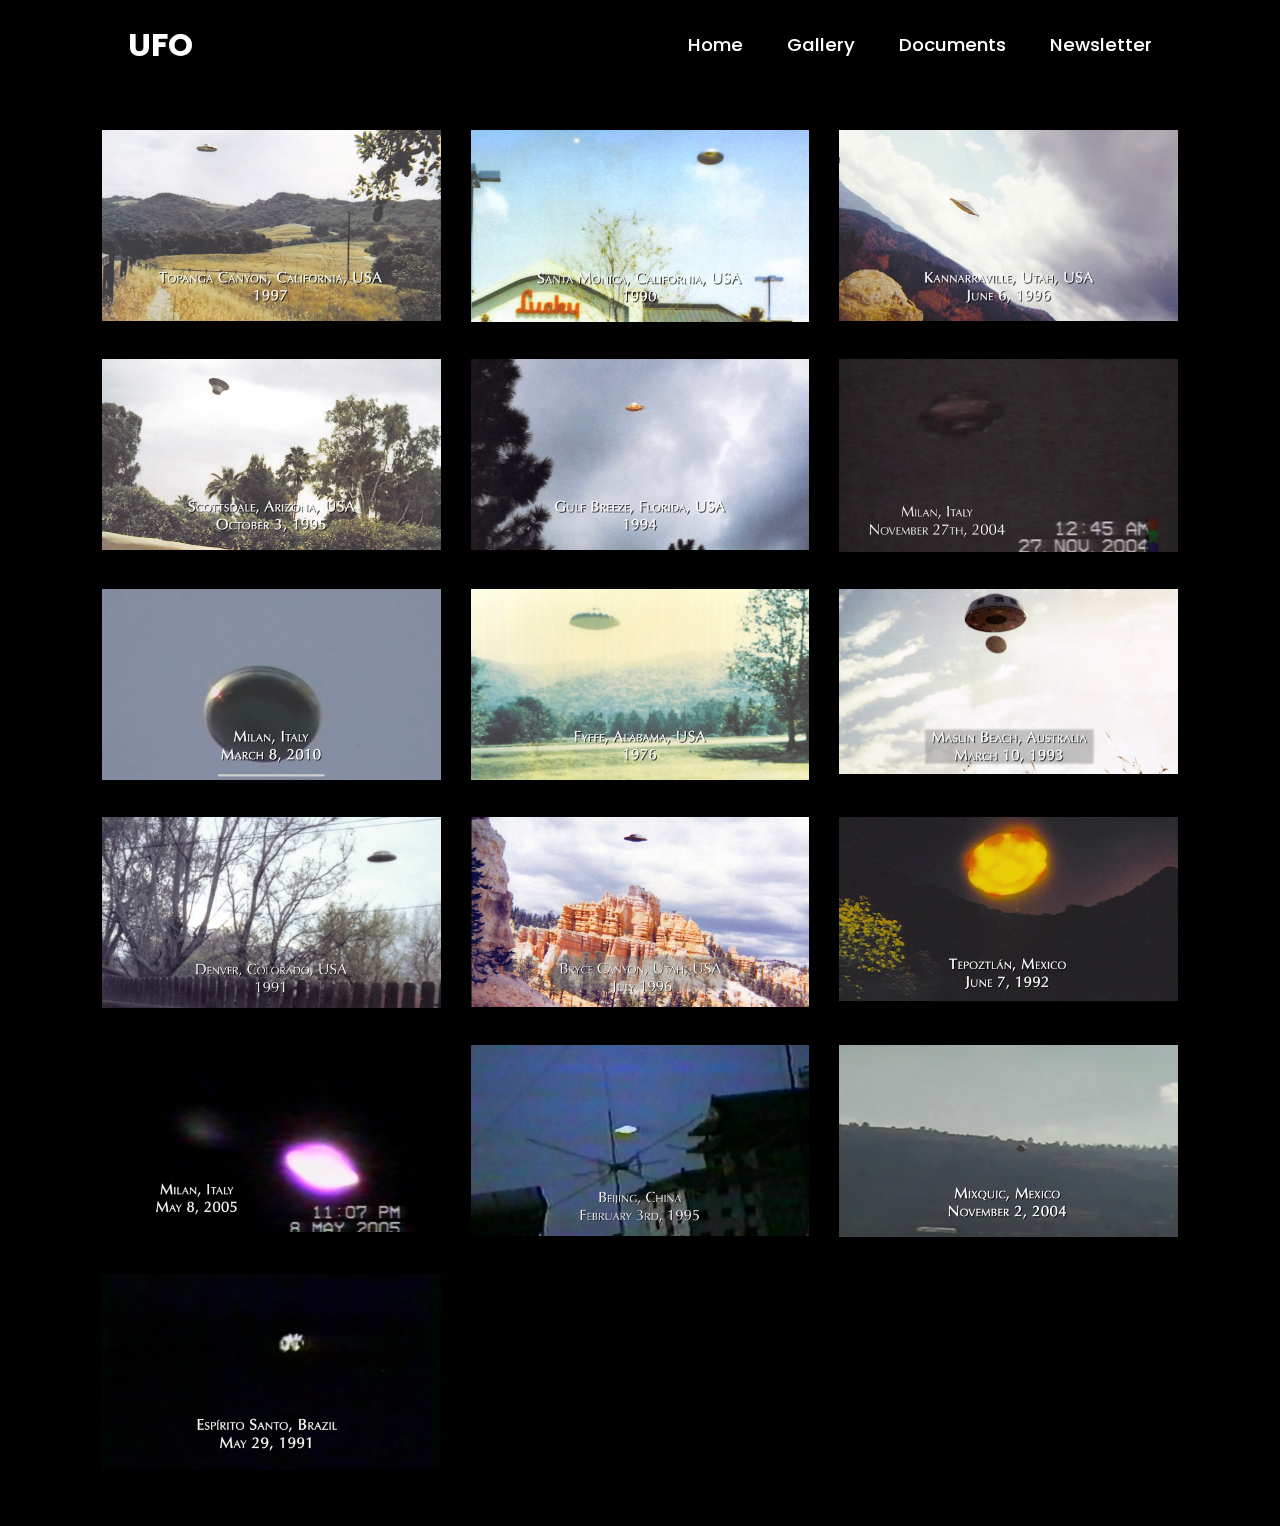
<file: gallery.html>
<!DOCTYPE html>
<html lang="en">
<head>
    <meta charset="UTF-8">
    <meta name="viewport" content="width=device-width, initial-scale=1.0">
    <title>Gallery</title>
    <link rel="stylesheet" type="text/css" href="style.css">
    <link rel="stylesheet" type="text/css" href="lightbox.css">
    <link href='https://unpkg.com/boxicons@2.1.4/css/boxicons.min.css' rel='stylesheet'>
</head>
<body class="gallerybody">
    <header class="header">
        <a href="#" class="logo">UFO</a>

        <input type="checkbox" id="check">
        <label for="check" class="icons">
            <i class='bx bx-menu' id="menu-icon"></i>
            <i class='bx bx-x' id="close-icon"></i>
        </label>

        <nav class="navbar">
            <a href="index.html" style="--i:0;">Home</a>
            <a href="gallery.html" style="--i:1;">Gallery</a>
            <a href="documents.html" style="--i:2;">Documents</a>
            <a href="newsletter.html" style="--i:3;">Newsletter</a>
        </nav>
    </header>   

    <div class="container">
        <div class="gallery">
            <a href="images/1.jpg" data-lightbox="ufos" data-title="Topanga Canyon, California, USA 1997">
                <img src="images/1.jpg">
            </a>
            <a href="images/2.jpg" data-lightbox="ufos" data-title="Santa Monica, California, USA 1990">
                <img src="images/2.jpg">
            </a>
            <a href="images/3.jpg" data-lightbox="ufos" data-title="Kannarraville, Utah, USA June 6, 1996">
                <img src="images/3.jpg">
            </a>
            <a href="images/4.jpg" data-lightbox="ufos" data-title="Scottsdale, Arizona, USA October 3, 1995">
                <img src="images/4.jpg">
            </a>
            <a href="images/5.jpg" data-lightbox="ufos" data-title="Gulf Breeze, Florida, USA 1994">
                <img src="images/5.jpg">
            </a>
            <a href="images/6.jpg" data-lightbox="ufos" data-title="Milan, Italy November 27th, 2004">
                <img src="images/6.jpg">
            </a>
            <a href="images/7.jpg" data-lightbox="ufos" data-title="Milan, Italy March 8th, 2010">
                <img src="images/7.jpg">
            </a>
            <a href="images/8.jpg" data-lightbox="ufos" data-title="Fyffe, Alabama, USA 1976">
                <img src="images/8.jpg">
            </a>
            <a href="images/9.jpg" data-lightbox="ufos" data-title="Maslin Beach, Australia March 10, 1993">
                <img src="images/9.jpg">
            </a>
            <a href="images/10.jpg" data-lightbox="ufos" data-title="Denver, Colorado, USA 1991">
                <img src="images/10.jpg">
            </a>
            <a href="images/11.jpg" data-lightbox="ufos" data-title="Bryce Canyon, Utah, USA July 1996">
                <img src="images/11.jpg">
            </a>
            <a href="images/12.jpg" data-lightbox="ufos" data-title="Tepoztlan, Mexico June 7, 1992">
                <img src="images/12.jpg">
            </a>
            <a href="images/13.jpg" data-lightbox="ufos" data-title="Milan, Italy May 8, 2005">
                <img src="images/13.jpg">
            </a>
            <a href="images/14.jpg" data-lightbox="ufos" data-title="Beijing, China February 3rd, 1995">
                <img src="images/14.jpg">
            </a>
            <a href="images/15.jpg" data-lightbox="ufos" data-title="Mixquic, Mexico November 2, 2004">
                <img src="images/15.jpg">
            </a>
            <a href="images/16.jpg" data-lightbox="ufos" data-title="Espirto Santo, Brazil May 29, 1991">
                <img src="images/16.jpg">
            </a>
        </div>
    </div>
    <script src="lightbox-plus-jquery.js"></script>
    <script src="script.js"></script>
</body>
</html>
</file>
<file: style.css>
@import url("https://fonts.googleapis.com/css2?family=Poppins:wght@300;400;500;600;700;800;900&display=swap");

* {
    margin: 0;
    padding: 0;
    box-sizing: border-box;
    font-family: 'Poppins', sans-serif;
}

.container {
    width: 100%;
    min-height: 100vh;
    display: flex;
    align-items: center;
    padding: 50px 8%;
}

.gallery {
    display: grid;
    grid-template-columns: repeat(auto-fit, minmax(250px, 1fr));
    grid-gap: 30px;
    padding-top: 80px;
}

.gallery img{
    width: 100%;
}

.gallerybody {
    width: 100%;
    height: 100vh;
    background-image: url(https://th.bing.com/th/id/R.74f9320899a7366f4672c602c5f83018?rik=ksKpOunST%2bYvTw&pid=ImgRaw&r=0);
    background-repeat: repeat;
    background-size: cover;
    background-position: center;
}

.back-video {
    position: absolute;
    right: 0;
    bottom: 0;
    z-index: -1;
}

/* ALTERNATE BACKGROUNDS

.background {
    width: 100%;
    height: 100vh;
    background-image: url(https://i.pinimg.com/originals/0e/68/9f/0e689f403231cc5c0b4a1571dc75ad59.jpg);
    background-repeat: no-repeat;
    background-size: cover;
    background-position: center;
}

.newsbackground {
    width: 100%;
    height: 100vh;
    background-image: url(https://1.bp.blogspot.com/-lcPhw7h8Mvs/XroAzRiXFSI/AAAAAAAAPUI/qEsRSTanu0Y3UGlemlAC4Il3lB_GYp4cgCLcBGAsYHQ/s1600/wallpaper-grey-simple-4k.jpg);
    background-repeat: no-repeat;
    background-size: cover;
    background-position: center;
}

*/

.newscontainer {
    padding: 200px 40px;
    text-align: center;
    color: white;
}

.newscontainer p {
    max-width: 600px;
    margin: 40px auto;
    font-size: 15px;
    font-weight: 300;
}

#news {
    color: white;
    -webkit-text-stroke: 1px #fff;
}

body {
    background-color: black;
    color: #ffffff;
}

section {
    display: grid;
    place-items: center;
    align-content: center;
    text-align: center;
    min-height: 100vh;
}

.email-box {
    height: 40px;
    display: flex;
    justify-content: center;
}

.email-box i {
    background: #2f3542;
    width: 40px;
    line-height: 40px;
}

.tbox,.btn {
    border: none;
    outline: none;
}

.tbox {
    width: 0px;
    transition: 0.6s;
}

.email-box:hover > .tbox,.tbox:focus {
    width: 260px;
    padding: 0 10px;
}

.btn {
    background: #2f3542;
    color: white;
    padding: 0 10px;
    text-transform: uppercase;
    cursor: pointer;
}

span {
    margin-top: 10px;
    display: block;
}

.header {
    position: fixed;
    top: 0;
    left: 0;
    width: 100%;
    padding: 1.3rem 10%;
    display: flex;
    justify-content: space-between;
    align-items: center;
    z-index: 100;
}

.header::before {
    content: '';
    position: absolute;
    top: 0;
    left: 0;
    width: 100%;
    height: 100%;
    background: rgba(0, 0, 0, .1);
    backdrop-filter: blur(50px);
    z-index: -1;
}

.header::after {
    content: '';
    position: absolute;
    top: 0;
    left: -100%;
    width: 100%;
    height: 100%;
    background: linear-gradient(90deg, transparent, rgba(255, 255, 255, .4), transparent);
    transition: .5s;
}

.header:hover:after {
    left: 100%;
}

.logo {
    font-size: 2rem;
    color: #fff;
    text-decoration: none;
    font-weight: 700;
}

.navbar a {
    font-size: 1.15rem;
    color: #fff;
    text-decoration: none;
    font-weight: 500;
    margin-left: 2.5rem;
}

#check {
    display: none;
}

.icons {
    position: absolute;
    right: 5%;
    font-size: 2.8rem;
    color: #fff;
    cursor: pointer;
    display: none;   
}

.contentdoc {
    text-align: center;
    margin-top: 250px;

}

.contentdoc h1 {
    font-size: 70px;
    color: #fff;
    font-weight: 600;
    transition: 0.5s;
}

.contentdoc h1:hover {
    -webkit-text-stroke: 2px #fff;
    color: transparent;
}               

/* BREAKPOINTS */

@media (max-width: 992px) {
    .header {
        padding: 1.3rem 5%;
    }
}

@media (max-width: 768px) {
    .icons {
        display: inline-flex;
    }

#check:checked~.icons #menu-icon {
    display: none;
}

.icons #close-icon {
    display: none;
}

#check:checked~.icons #close-icon {
    display: block;
}

.navbar {
    position: absolute;
    top: 100%;
    left: 0;
    width: 100%;
    height: 0;
    background: rgba(0, 0, 0, .1);
    backdrop-filter: blur(50px);
    box-shadow: 0 .5rem 1rem rgba(0, 0, 0, .1);
    overflow: hidden;
    transition: .3s ease;
}

#check:checked~.navbar {
    height: 17.7rem;
}

.navbar a {
    display: block;
    font-size: 1.1rem 0;
    margin: 1.5rem 0;
    text-align: center;
    transform: translateY(-50px);
    opacity: 0;
    transition: .3s ease;
}

#check:checked~.navbar a {
    transform: translateY(0);
    opacity: 1;
    transition-delay: calc(.15s * var(--i));
  }
}

@media (min-aspect-ratio: 16/9){
    .back-video {
        width: 100%;
        height: auto;
    }
}

@media (max-aspect-ratio: 16/9){
    .back-video {
        width: auto;
        height: 100%;
    }
}
</file>
